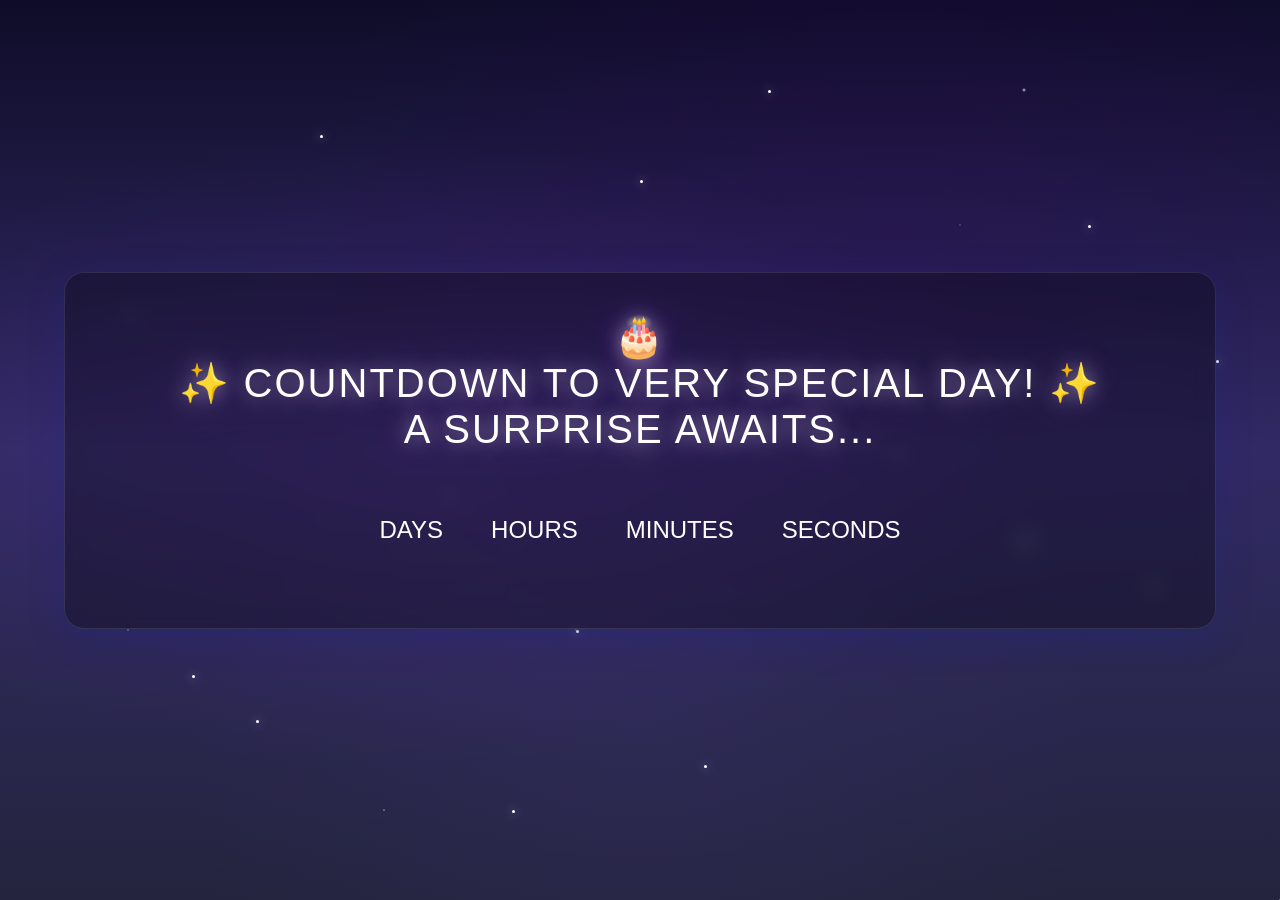
<file: index.html>
<!DOCTYPE html>
<html lang="en">
<head>
    <meta charset="UTF-8">
    <meta name="viewport" content="width=device-width, initial-scale=1.0">
    <meta name="title" content="Birthday Countdown">
    <meta http-equiv="Cache-Control" content="no-cache, no-store, must-revalidate">
    <meta http-equiv="Pragma" content="no-cache">
    <meta http-equiv="Expires" content="0">
    <title>Birthday Countdown</title>
    <link rel="stylesheet" href="count.css?v=2">
    <script src="https://code.jquery.com/jquery-3.7.1.min.js"
        integrity="sha256-/JqT3SQfawRcv/BIHPThkBvs0OEvtFFmqPF/lYI/Cxo=" crossorigin="anonymous"></script>
</head>
<body>
    <!-- Cosmic Background Elements -->
    <div class="nebula"></div>
    <div class="shooting-star"></div>
    <div class="shooting-star"></div>
    <div class="shooting-star"></div>
    <div class="twinkle">
        <span></span>
        <span></span>
        <span></span>
        <span></span>
        <span></span>
        <span></span>
        <span></span>
        <span></span>
        <span></span>
        <span></span>
        <span></span>
        <span></span>
        <span></span>
        <span></span>
        <span></span>
    </div>
    
    <!-- Main Content -->
    <div class="container">
        <h1 id="headline">🎂<br>✨ Countdown to very Special Day! ✨<br>A Surprise awaits...</h1>
        <div id="countdown">
            <ul>
                <li><span id="days"></span>days</li>
                <li><span id="hours"></span>Hours</li>
                <li><span id="minutes"></span>Minutes</li>
                <li><span id="seconds"></span>Seconds</li>
            </ul>
        </div>
        <div id="content" class="emoji">
            <span>🎉</span>
            <span>🎂</span>
            <span>🎈</span>
            <button id="reveal-btn" class="reveal-surprise-btn" onclick="window.location.href='birthday.html'">
                🎁 Reveal Surprise 🎁
            </button>
        </div>
    </div>

    <script>
        // Audio context activation for autoplay permissions
        let audioContextActivated = false;
        
        function activateAudioContext() {
            if (!audioContextActivated) {
                // Create a silent audio context to activate audio permissions
                const silentAudio = new Audio();
                silentAudio.src = '[data-uri]';
                silentAudio.play().catch(() => {});
                audioContextActivated = true;
                sessionStorage.setItem('audioActivated', 'true');
                console.log('Audio context activated');
            }
        }
        
        // Activate audio on any user interaction
        document.addEventListener('click', activateAudioContext, { once: true });
        document.addEventListener('touchstart', activateAudioContext, { once: true });
        document.addEventListener('keydown', activateAudioContext, { once: true });
        
        // Set session flag when index page loads
        sessionStorage.setItem('visitedIndex', 'true');
        sessionStorage.removeItem('visitedBirthday'); // Clear birthday flag for fresh start
        
        (function () {
            const second = 1000,
                minute = second * 60,
                hour = minute * 60,
                day = hour * 24;
            
            let today = new Date(),
                dd = String(today.getDate()).padStart(2, "0"),
                mm = String(today.getMonth() + 1).padStart(2, "0"),
                yyyy = today.getFullYear(),
                nextYear = yyyy + 1,
                //dayMonth = "07/03/",
                dayMonth = mm+"/"+dd+"/",
                birthday = dayMonth + yyyy;
            
            today = mm + "/" + dd + "/" + yyyy;
            birthday = today;
            if (today > birthday) {
                birthday = dayMonth + nextYear;
            }
            
            const countDown = new Date(birthday).getTime(),
                x = setInterval(function() {
                    const now = new Date().getTime(),
                        distance = countDown - now;
                    
                    document.getElementById("days").innerText = Math.floor(distance / (day));
                    document.getElementById("hours").innerText = Math.floor((distance % (day)) / (hour));
                    document.getElementById("minutes").innerText = Math.floor((distance % (hour)) / (minute));
                    document.getElementById("seconds").innerText = Math.floor((distance % (minute)) / second);
                    
                    // When countdown reaches zero
                    if (distance < 0) {
                        document.getElementById("headline").innerText = "🎉 It's Birthday Time! 🎉";
                        document.getElementById("countdown").style.display = "none";
                        document.getElementById("content").style.display = "block";
                        clearInterval(x);
                        
                        // Ensure audio is activated
                        activateAudioContext();
                        
                        // Don't auto-redirect anymore, let user click the button
                    }
                }, 1000);
        }());
    </script>
</body>
</html>
</file>
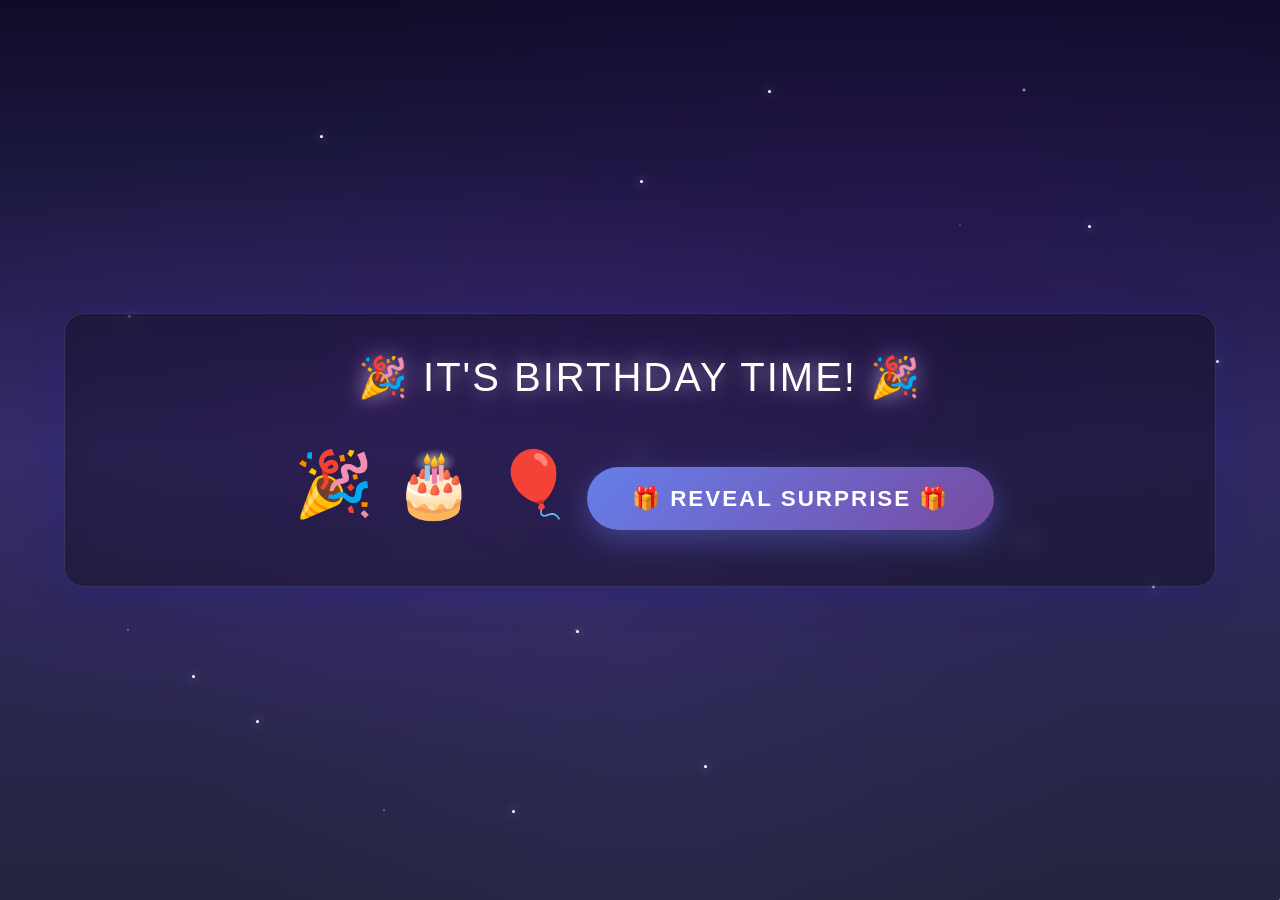
<file: birthday.html>
<!DOCTYPE html>
<html lang="en">

<head>
    <meta charset="UTF-8">
    <meta name="viewport" content="width=device-width, initial-scale=1.0">
    <meta name="title" content="Happy Birthday Haritha">
    <meta http-equiv="Cache-Control" content="no-cache, no-store, must-revalidate">
    <meta http-equiv="Pragma" content="no-cache">
    <meta http-equiv="Expires" content="0">
    <title>Happy Birthday Haritha</title>
    <link rel="stylesheet" href="style.css?v=2">
    <link rel="stylesheet" href="https://cdnjs.cloudflare.com/ajax/libs/font-awesome/6.5.1/css/all.min.css"
        integrity="sha512-DTOQO9RWCH3ppGqcWaEA1BIZOC6xxalwEsw9c2QQeAIftl+Vegovlnee1c9QX4TctnWMn13TZye+giMm8e2LwA=="
        crossorigin="anonymous" referrerpolicy="no-referrer" />
    <link
        href="https://fonts.googleapis.com/css2?family=Dancing+Script:wght@500;700&family=Poppins:wght@400;600&display=swap"
        rel="stylesheet">
    <script src="https://code.jquery.com/jquery-3.7.1.min.js"
        integrity="sha256-/JqT3SQfawRcv/BIHPThkBvs0OEvtFFmqPF/lYI/Cxo=" crossorigin="anonymous"></script>
</head>

<body>
    <!-- Background Music -->
    <audio id="birthday-music" autoplay loop style="display:none;">
        <source src="HB.mp3" type="audio/mpeg">
    </audio>
    
    <script>
        // Check if user came from index page
        if (!sessionStorage.getItem('visitedIndex')) {
            // Redirect to index if accessed directly
            window.location.href = 'index.html';
        } else {
            // Set flag that birthday page was visited
            sessionStorage.setItem('visitedBirthday', 'true');
        }
        
        // Force play the music
        window.addEventListener('load', function() {
            const music = document.getElementById('birthday-music');
            music.volume = 0.5; // Set volume to 50%
            
            // Check if audio was already activated on index page
            const audioWasActivated = sessionStorage.getItem('audioActivated') === 'true';
            
            if (audioWasActivated) {
                console.log('✅ Audio was pre-activated on index page');
            }
            
            // Try to play immediately
            setTimeout(function() {
                const playPromise = music.play();
                
                if (playPromise !== undefined) {
                    playPromise.then(function() {
                        console.log('✅ Music started playing automatically!');
                    }).catch(function(error) {
                        console.log('⚠️ Autoplay blocked. Trying muted workaround...');
                        
                        // Workaround: Start muted, then unmute
                        music.muted = true;
                        music.play().then(function() {
                            setTimeout(function() {
                                music.muted = false;
                                console.log('✅ Music playing (unmuted after workaround)');
                            }, 200);
                        }).catch(function(err) {
                            console.log('❌ Still blocked. Will play on user interaction.');
                            // Play on any user interaction
                            const playOnInteraction = function() {
                                music.muted = false;
                                music.play();
                                console.log('✅ Music started on user interaction');
                            };
                            
                            document.addEventListener('click', playOnInteraction, { once: true });
                            document.addEventListener('touchstart', playOnInteraction, { once: true });
                            document.addEventListener('keydown', playOnInteraction, { once: true });
                        });
                    });
                }
            }, 200); // Delay to ensure everything is loaded
        });
    </script>
    
    <div id="wrapper">
        <div class="flag__birthday">
            <img src="./images/1.png" alt="" width="350" class="flag__left">
            <img src="./images/1.png" alt="" width="350" class="flag__right">
        </div>
        <div class="content">
            <div class="left">
                <div class="title">
                    <h1 class="happy">
                        <span style="--t: 4s;">H</span>
                        <span style="--t: 4.2s;">a</span>
                        <span style="--t: 4.4s;">p</span>
                        <span style="--t: 4.6s;">p</span>
                        <span style="--t: 4.8s;">y</span>
                    </h1>
                    <h1 class="birthday">
                        <span style="--t: 5s;">B</span>
                        <span style="--t: 5.2s;">i</span>
                        <span style="--t: 5.4s;">r</span>
                        <span style="--t: 5.6s;">t</span>
                        <span style="--t: 5.8s;">h</span>
                        <span style="--t: 6s;">d</span>
                        <span style="--t: 6.2s;">a</span>
                        <span style="--t: 6.4s;">y</span>
                    </h1>
                    <div class="hat">
                        <img src="./images/hat.png" alt="" width="130">
                    </div>
                </div>
                <div class="date__of__birth">
                    <span></span>
                </div>
                <div class="btn">
                    <button id="btn__letter" onclick="window.location.href='letter.html'">
                        <div class="mail">
                            Click Here Haritha
                            <i class="fa-regular fa-envelope"></i>
                        </div>
                    </button>

                </div>
            </div>
            <div class="right">
                <div class="box__account">
                    <div class="image">
                        <img src="./images/named.png" alt="">
                    </div>
                    <div class="name">
                        <i class="fa-solid fa-heart"></i>
                        <span>Dear Hari 💕</span>
                        <i class="fa-solid fa-heart"></i>
                    </div>
                    <div class="balloon_one">
                        <img width="100px" src="./images/balloon1.png" alt="">
                    </div>
                    <div class="balloon_two">
                        <img width="100px" src="./images/balloon2.png" alt="">
                    </div>
                </div>
                <div class="cricle">
                    <div class="text__cricle">
                        <span style="--i: 1;">h</span>
                        <span style="--i: 2;">a</span>
                        <span style="--i: 3;">p</span>
                        <span style="--i: 4;">p</span>
                        <span style="--i: 5;">y</span>
                        <span style="--i: 6;">-</span>
                        <span style="--i: 7;">b</span>
                        <span style="--i: 8;">i</span>
                        <span style="--i: 9;">r</span>
                        <span style="--i: 10;">t</span>
                        <span style="--i: 11;">h</span>
                        <span style="--i: 12;">d</span>
                        <span style="--i: 13;">a</span>
                        <span style="--i: 14;">y</span>
                        <span style="--i: 15;">-</span>
                    </div>
                    <i class="fa-solid fa-heart"></i>
                </div>
            </div>
        </div>
        <div class="decorate_star star1" style="--t: 15s;"></div>
        <div class="decorate_star star2" style="--t: 15.2s;"></div>
        <div class="decorate_star star3" style="--t: 15.4s;"></div>
        <div class="decorate_star star4" style="--t: 15.6s;"></div>
        <div class="decorate_star star5" style="--t: 15.8s;"></div>
        <div class="decorate_flower--one" style="--t: 15s;">
            <img width="20" src="./images/decorate_flower.png" alt="">
        </div>
        <div class="decorate_flower--two" style="--t: 15.3s;">
            <img width="20" src="./images/decorate_flower.png" alt="">
        </div>
        <div class="decorate_flower--three" style="--t: 15.6s;">
            <img width="20" src="./images/decorate_flower.png" alt="">
        </div>
        <div class="decorate_bottom">
            <img src="./images/decorate.png" alt="" width="100">
        </div>
        <div class="smiley__icon">
            <img src="./images/smiley_icon.png" alt="" width="100">
        </div>
    </div>

</body>
<script>
    let datetxt = "2 July";
    let charArrDate = datetxt.split('');
    let currentIndex = 0;
    let date__of__birth = document.querySelector(".date__of__birth span");
    
    setTimeout(function () {
        timeDatetxt = setInterval(function () {
            if (currentIndex < charArrDate.length) {
                date__of__birth.textContent += charArrDate[currentIndex];
                currentIndex++;
            }
            else {
                let i = document.createElement("i");
                i.className = "fa-solid fa-star"
                document.querySelector(".date__of__birth").prepend(i)
                document.querySelector(".date__of__birth").appendChild(i.cloneNode(true))
                clearInterval(timeDatetxt)
            }
        }, 100)
    }, 12000)
</script>

</html>
</file>
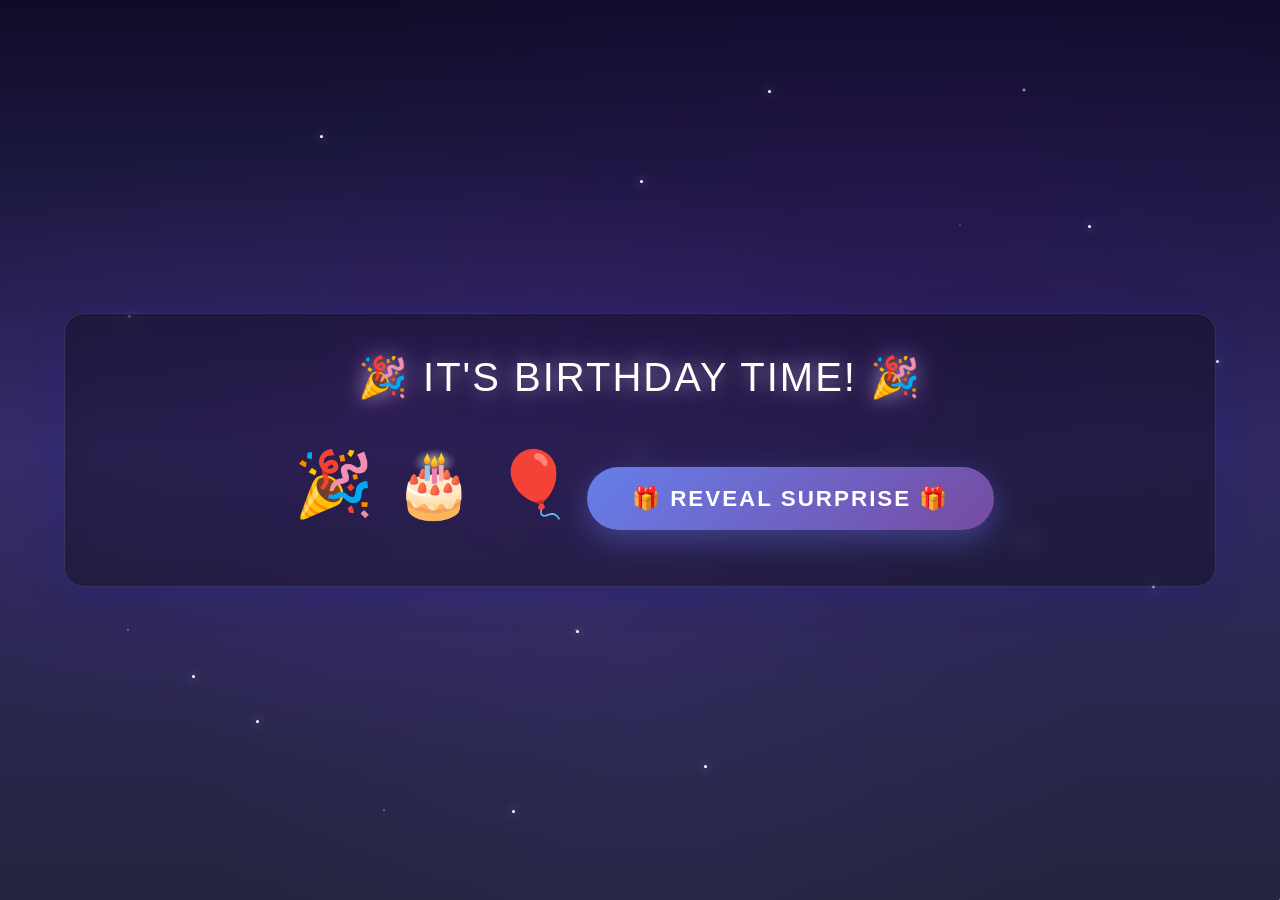
<file: letter.html>
<!DOCTYPE html>
<html lang="en">
<head>
    <meta charset="UTF-8">
    <meta name="viewport" content="width=device-width, initial-scale=1.0">
    <meta http-equiv="Cache-Control" content="no-cache, no-store, must-revalidate">
    <meta http-equiv="Pragma" content="no-cache">
    <meta http-equiv="Expires" content="0">
    <title>Love Letter</title>
    <link rel="preconnect" href="https://fonts.googleapis.com">
    <link rel="preconnect" href="https://fonts.gstatic.com" crossorigin>
    <link href="https://fonts.googleapis.com/css2?family=Noto+Sans+Telugu:wght@400;700&family=Poppins:wght@400;600&display=swap" rel="stylesheet">
    <link rel="stylesheet" href="love.css?v=2">
</head>
<body>

    <script>
        // Check if user came from birthday page
        if (!sessionStorage.getItem('visitedBirthday')) {
            // Redirect to index if accessed directly
            window.location.href = 'index.html';
        }
    </script>
    <div class="letter-image">
        <div class="animated-mail">
            <div class="back-fold"></div>
            <div class="letter">
                <div class="letter-border"></div>
                <div class="letter-title"></div>
                <div class="letter-context"></div>
                <div class="letter-stamp">
                    <div class="letter-stamp-inner"></div>
                </div>
            </div>
            <div class="top-fold"></div>
            <div class="body"></div>
            <div class="left-fold"></div>
        </div>
        <div class="shadow"></div>
    </div>

    <!-- Overlay for the Love Letter -->
    <div id="love-message-overlay">
        <!-- Background Music -->
        <audio id="bg-music" src="18pages.mp3" preload="auto" loop></audio>
        
        <div class="love-message-content">
            <div class="spiral-binding">
                <div class="spiral-ring"></div>
                <div class="spiral-ring"></div>
                <div class="spiral-ring"></div>
                <div class="spiral-ring"></div>
                <div class="spiral-ring"></div>
                <div class="spiral-ring"></div>
                <div class="spiral-ring"></div>
                <div class="spiral-ring"></div>
            </div>
            <div class="letter-content">
                <h1 id="typewriter-h1" data-text="Hello Bujjamma🌟​"></h1>
                
                <p id="typewriter-p2" data-text="This is my first time writing🫣, im not sure how to start or where to start 🤔​..... Lets start from the begining....
Nijam cheppali ante...
ninnu modhati sari chusinappudu ....
em Special ga anipinchaledhu...
Kani... enduko teliyadu...
ninnu malli malli chudali anipinchindhi...
Nuvvu simple ga 'chepandi' annapudu kuda,
naku adhi chinna matter kaadhu...
aa roju motham gurthosthindhi..
Nuvvu chinna chinna vishayalu share chesinappudu,
nenu vinadam lo busy ayipoya...
endhuko... nee voice kuda calm ga anipinchindhi...
Nenu love lo padtha ani anukoledhu...
but I fell for your smile... your cuteness... for you...
okka maatalo cheppaali antae...
ఈ 3 నెలల్లో, నీతో మాట్లాడినా ప్రతీ రోజూ... ప్రతి నిమిషం... ప్రతీ క్షణం ... నీ మీద ప్రేమ పెరుగుతూనే ఉంది🫶​. ప్రతి రోజు మనం మాట్లాడుకున్నప్పుడు, నీ ఆలోచనలు, నువ్వు చూపిన ప్రేమ, నాకు ఎంతో నచ్చాయి ☺️.
Last ga...
Future లో నీకు ఎంత సంపాదించి పెడతానో చెప్పలేను గానీ నిన్ను సంతోషపెట్టడానికి ప్రతీ రోజూ, ప్రతి నిమిషం, ప్రతీ క్షణం ప్రయత్నిస్తూనే ఉంటాను.
"></p>
                <h3 id="typewriter-h3" data-text="I ❤️ You Forever ra! ✨"></h3>
                <div class="signature" id="typewriter-signature" data-text="ఇట్లు, 
                నీ Fiance 🫂​">❤️</div>
            </div>
        </div>
        <!-- Floating Hearts -->
        <div class="heart heart1"></div>
        <div class="heart heart2"></div>
        <div class="heart heart3"></div>
        <div class="heart heart4"></div>
        <div class="heart heart5"></div>
        <div class="heart heart6"></div>
        <div class="heart heart7"></div>
        <div class="heart heart8"></div>
    </div>

    <script src="love.js"></script>
</body>
</html>
    </html>
</file>
<file: count.css>
/* general styling */ 
:root { 
    --smaller: .75; 
} 

* { 
    box-sizing: border-box; 
    margin: 0; 
    padding: 0; 
} 

html, body { 
    height: 100%; 
    margin: 0;
    width: 100%;
} 

body { 
    align-items: center;
    justify-content: center;
    background: linear-gradient(to bottom, #0f0c29, #302b63, #24243e);
    display: flex; 
    font-family: -apple-system, BlinkMacSystemFont, "Segoe UI", Roboto, Oxygen-Sans, Ubuntu, Cantarell, "Helvetica Neue", sans-serif;
    position: relative;
    overflow: hidden;
    min-height: 100vh;
}

/* Cosmic Background Animation - More Stars */
body::before {
    content: '';
    position: absolute;
    top: 0;
    left: 0;
    width: 100%;
    height: 100%;
    background: 
        radial-gradient(2px 2px at 20% 30%, white, transparent),
        radial-gradient(2px 2px at 60% 70%, white, transparent),
        radial-gradient(1px 1px at 50% 50%, white, transparent),
        radial-gradient(1px 1px at 80% 10%, white, transparent),
        radial-gradient(2px 2px at 90% 60%, white, transparent),
        radial-gradient(1px 1px at 33% 80%, white, transparent),
        radial-gradient(2px 2px at 15% 90%, white, transparent),
        radial-gradient(1px 1px at 45% 20%, white, transparent),
        radial-gradient(2px 2px at 75% 45%, white, transparent),
        radial-gradient(1px 1px at 10% 60%, white, transparent),
        radial-gradient(1px 1px at 95% 25%, white, transparent),
        radial-gradient(2px 2px at 25% 95%, white, transparent),
        radial-gradient(1px 1px at 65% 15%, white, transparent),
        radial-gradient(1px 1px at 35% 65%, white, transparent),
        radial-gradient(2px 2px at 85% 85%, white, transparent),
        radial-gradient(1px 1px at 5% 35%, white, transparent),
        radial-gradient(1px 1px at 55% 85%, white, transparent),
        radial-gradient(2px 2px at 40% 5%, white, transparent),
        radial-gradient(1px 1px at 70% 55%, white, transparent),
        radial-gradient(1px 1px at 15% 45%, white, transparent);
    background-size: 200% 200%;
    animation: stars 60s linear infinite;
    opacity: 0.9;
    z-index: 1;
}

/* Additional star layers for depth - More Stars */
body::after {
    content: '';
    position: absolute;
    top: 0;
    left: 0;
    width: 100%;
    height: 100%;
    background: 
        radial-gradient(1px 1px at 10% 20%, rgba(255, 255, 255, 0.8), transparent),
        radial-gradient(1px 1px at 40% 40%, rgba(255, 255, 255, 0.6), transparent),
        radial-gradient(2px 2px at 70% 15%, rgba(255, 255, 255, 0.7), transparent),
        radial-gradient(1px 1px at 85% 85%, rgba(255, 255, 255, 0.5), transparent),
        radial-gradient(1px 1px at 25% 60%, rgba(255, 255, 255, 0.9), transparent),
        radial-gradient(2px 2px at 55% 90%, rgba(255, 255, 255, 0.6), transparent),
        radial-gradient(1px 1px at 30% 10%, rgba(255, 255, 255, 0.7), transparent),
        radial-gradient(1px 1px at 65% 35%, rgba(255, 255, 255, 0.8), transparent),
        radial-gradient(2px 2px at 12% 75%, rgba(255, 255, 255, 0.6), transparent),
        radial-gradient(1px 1px at 88% 50%, rgba(255, 255, 255, 0.7), transparent),
        radial-gradient(1px 1px at 48% 25%, rgba(255, 255, 255, 0.5), transparent),
        radial-gradient(2px 2px at 78% 78%, rgba(255, 255, 255, 0.8), transparent),
        radial-gradient(1px 1px at 22% 88%, rgba(255, 255, 255, 0.6), transparent),
        radial-gradient(1px 1px at 92% 12%, rgba(255, 255, 255, 0.7), transparent),
        radial-gradient(2px 2px at 38% 52%, rgba(255, 255, 255, 0.5), transparent),
        radial-gradient(1px 1px at 58% 68%, rgba(255, 255, 255, 0.8), transparent),
        radial-gradient(1px 1px at 8% 42%, rgba(255, 255, 255, 0.6), transparent),
        radial-gradient(2px 2px at 72% 8%, rgba(255, 255, 255, 0.7), transparent),
        radial-gradient(1px 1px at 42% 92%, rgba(255, 255, 255, 0.5), transparent),
        radial-gradient(1px 1px at 18% 28%, rgba(255, 255, 255, 0.9), transparent);
    background-size: 250% 250%;
    animation: stars 80s linear infinite reverse;
    opacity: 0.7;
    z-index: 1;
}

@keyframes stars {
    0% {
        background-position: 0% 0%;
    }
    100% {
        background-position: 100% 100%;
    }
}

/* Shooting stars */
.shooting-star {
    position: absolute;
    width: 2px;
    height: 2px;
    background: white;
    border-radius: 50%;
    box-shadow: 0 0 10px 2px rgba(255, 255, 255, 0.8);
    animation: shoot 3s linear infinite;
    z-index: 2;
}

.shooting-star:nth-child(1) {
    top: 20%;
    left: 10%;
    animation-delay: 0s;
}

.shooting-star:nth-child(2) {
    top: 60%;
    left: 80%;
    animation-delay: 2s;
}

.shooting-star:nth-child(3) {
    top: 40%;
    left: 50%;
    animation-delay: 4s;
}

@keyframes shoot {
    0% {
        transform: translateX(0) translateY(0);
        opacity: 1;
    }
    70% {
        opacity: 1;
    }
    100% {
        transform: translateX(300px) translateY(300px);
        opacity: 0;
    }
}

/* Nebula effect */
.nebula {
    position: absolute;
    width: 100%;
    height: 100%;
    background: 
        radial-gradient(ellipse at 30% 50%, rgba(138, 43, 226, 0.15), transparent 50%),
        radial-gradient(ellipse at 70% 30%, rgba(75, 0, 130, 0.15), transparent 50%),
        radial-gradient(ellipse at 50% 80%, rgba(72, 61, 139, 0.15), transparent 50%);
    z-index: 1;
    animation: nebula-float 20s ease-in-out infinite;
}

@keyframes nebula-float {
    0%, 100% {
        transform: scale(1) rotate(0deg);
        opacity: 0.3;
    }
    50% {
        transform: scale(1.1) rotate(5deg);
        opacity: 0.5;
    }
}

/* Twinkling stars effect */
.twinkle {
    position: absolute;
    width: 100%;
    height: 100%;
    z-index: 2;
}

.twinkle span {
    position: absolute;
    width: 3px;
    height: 3px;
    background: white;
    border-radius: 50%;
    box-shadow: 0 0 10px rgba(255, 255, 255, 0.8);
    animation: twinkle 3s infinite;
}

.twinkle span:nth-child(1) { top: 15%; left: 25%; animation-delay: 0s; }
.twinkle span:nth-child(2) { top: 45%; left: 75%; animation-delay: 0.5s; }
.twinkle span:nth-child(3) { top: 75%; left: 15%; animation-delay: 1s; }
.twinkle span:nth-child(4) { top: 25%; left: 85%; animation-delay: 1.5s; }
.twinkle span:nth-child(5) { top: 85%; left: 55%; animation-delay: 2s; }
.twinkle span:nth-child(6) { top: 55%; left: 35%; animation-delay: 2.5s; }
.twinkle span:nth-child(7) { top: 10%; left: 60%; animation-delay: 0.3s; }
.twinkle span:nth-child(8) { top: 65%; left: 90%; animation-delay: 1.2s; }
.twinkle span:nth-child(9) { top: 35%; left: 10%; animation-delay: 1.8s; }
.twinkle span:nth-child(10) { top: 90%; left: 40%; animation-delay: 0.8s; }
.twinkle span:nth-child(11) { top: 20%; left: 50%; animation-delay: 2.2s; }
.twinkle span:nth-child(12) { top: 50%; left: 70%; animation-delay: 1.5s; }
.twinkle span:nth-child(13) { top: 80%; left: 20%; animation-delay: 0.6s; }
.twinkle span:nth-child(14) { top: 40%; left: 95%; animation-delay: 2.8s; }
.twinkle span:nth-child(15) { top: 70%; left: 45%; animation-delay: 1.1s; }

@keyframes twinkle {
    0%, 100% {
        opacity: 0.3;
        transform: scale(1);
    }
    50% {
        opacity: 1;
        transform: scale(1.5);
    }
}

.container { 
    color: #fff;
    margin: 0 auto; 
    text-align: center;
    position: relative;
    z-index: 10;
    background: rgba(0, 0, 0, 0.3);
    padding: 40px;
    border-radius: 20px;
    backdrop-filter: blur(10px);
    border: 1px solid rgba(255, 255, 255, 0.1);
    box-shadow: 0 8px 32px 0 rgba(31, 38, 135, 0.37);
    max-width: 90%;
    width: 100%;
    display: flex;
    flex-direction: column;
    align-items: center;
    justify-content: center;
} 

h1 { 
    font-weight: normal; 
    letter-spacing: .125rem; 
    text-transform: uppercase;
    text-shadow: 0 0 20px rgba(255, 255, 255, 0.5),
                 0 0 40px rgba(138, 43, 226, 0.4);
    font-size: 2.5rem;
    margin-bottom: 20px;
    text-align: center;
    width: 100%;
} 

#countdown {
    width: 100%;
    display: flex;
    justify-content: center;
    align-items: center;
}

#countdown ul {
    padding: 0;
    margin: 20px 0;
    display: flex;
    justify-content: center;
    align-items: center;
    flex-wrap: wrap;
    list-style: none;
}

li { 
    display: inline-block; 
    font-size: 1.5em; 
    list-style-type: none; 
    padding: 1em; 
    text-transform: uppercase;
    text-align: center;
} 

li span { 
    display: block; 
    font-size: 4.5rem;
    text-shadow: 0 0 20px rgba(255, 255, 255, 0.8),
                 0 0 40px rgba(138, 43, 226, 0.6);
    font-weight: bold;
    background: linear-gradient(45deg, #fff, #a78bfa, #fff);
    -webkit-background-clip: text;
    -webkit-text-fill-color: transparent;
    background-clip: text;
    text-align: center;
} 

.emoji { 
    display: none; 
    padding: 1rem;
    text-align: center;
    width: 100%;
    justify-content: center;
} 

.emoji span { 
    font-size: 4rem; 
    padding: 0 .5rem;
    animation: float 3s ease-in-out infinite;
    display: inline-block;
} 

@keyframes float {
    0%, 100% {
        transform: translateY(0px);
    }
    50% {
        transform: translateY(-20px);
    }
}

@media all and (max-width: 768px) { 
    body {
        padding: 10px;
    }

    h1 { 
        font-size: calc(1.5rem * var(--smaller)); 
    } 
    
    li { 
        font-size: calc(1.125rem * var(--smaller));
        padding: 0.5em;
    } 
    
    li span { 
        font-size: calc(3.375rem * var(--smaller)); 
    }
    
    .container {
        padding: 20px;
        margin: 10px;
        max-width: 95%;
    }

    #countdown ul {
        flex-wrap: wrap;
        gap: 10px;
    }
}

@media all and (max-width: 480px) {
    h1 {
        font-size: 1.2rem;
        letter-spacing: 0.05rem;
    }

    li {
        font-size: 0.9rem;
        padding: 0.3em;
    }

    li span {
        font-size: 2.5rem;
    }

    .container {
        padding: 15px;
    }

    .emoji span {
        font-size: 3rem;
        padding: 0 0.3rem;
    }
}

/* Reveal Surprise Button */
.reveal-surprise-btn {
    margin-top: 30px;
    padding: 18px 45px;
    font-size: 1.4em;
    font-weight: bold;
    color: white;
    background: linear-gradient(135deg, #667eea 0%, #764ba2 100%);
    border: none;
    border-radius: 50px;
    cursor: pointer;
    box-shadow: 0 10px 30px rgba(102, 126, 234, 0.4);
    transition: all 0.3s ease;
    animation: pulse-glow 2s ease-in-out infinite;
    font-family: 'Poppins', sans-serif;
    text-transform: uppercase;
    letter-spacing: 2px;
}

.reveal-surprise-btn:hover {
    transform: translateY(-5px) scale(1.05);
    box-shadow: 0 15px 40px rgba(102, 126, 234, 0.6);
    background: linear-gradient(135deg, #764ba2 0%, #667eea 100%);
}

.reveal-surprise-btn:active {
    transform: translateY(-2px) scale(1.02);
}

@keyframes pulse-glow {
    0%, 100% {
        box-shadow: 0 10px 30px rgba(102, 126, 234, 0.4);
    }
    50% {
        box-shadow: 0 10px 50px rgba(102, 126, 234, 0.8), 0 0 30px rgba(118, 75, 162, 0.6);
    }
}
</file>
<file: style.css>
@import url('https://fonts.googleapis.com/css2?family=Coiny&family=Titan+One&display=swap');
@import url('https://fonts.googleapis.com/css2?family=Nerko+One&family=Sriracha&display=swap');
@import url('https://fonts.googleapis.com/css2?family=Dancing+Script:wght@700&display=swap');
*{
    padding: 0;
    margin: 0;
    box-sizing: border-box;
}
:root{
    --color-pink: #feecea;
    --color-white: #fff;
    --color-black: #333;
    --color-text-pink: #FF7882;
    --color-heart: #FF7882;
    --color-bg-letter: #fff8e4;
    --color-border: #DACCBF;
}
html{
    height: 100%;
}
body {
    position: relative;
    font-size: 16px;
    margin: 0;
    padding: 0;
    height: 100%;
    background-image:linear-gradient(var(--color-pink), var(--color-pink));
}
#wrapper{
    position: relative;
    background-color: transparent;
    background-image: linear-gradient(0deg, transparent 24%, rgba(255, 255, 255, 1) 25%, rgba(255, 255, 255, 1) 26%, transparent 27%, transparent 74%, rgba(255, 255, 255, 1) 75%, rgba(255, 255, 255, 1) 76%, transparent 77%, transparent), linear-gradient(90deg, transparent 24%, rgba(255, 255, 255, 1) 25%, rgba(255, 255, 255,1) 26%, transparent 27%, transparent 74%, rgba(255, 255, 255, 1) 75%, rgba(255, 255, 255, 1) 76%, transparent 77%, transparent);
    height:100%;
    background-size:80px 80px;
    overflow: hidden;
    z-index: 1;
}
.flag__birthday{
    display: flex;
    justify-content: space-between;
    transform: translateY(-200px);
    animation: translateYFlag 1.5s 2s forwards;
}
@keyframes translateYFlag{
    to{
        transform: translateY(-10px);
    }
}
.flag__birthday .flag__left{
    transform: rotate(-10deg) translate(-20px,30px);
}
.flag__birthday .flag__right{
    transform: rotate(10deg) translate(20px,30px) scaleX(-1);
}
.content{
    width: 100%;
    position: relative;
    display: flex;
    padding-top: 3rem;
}
.content .left, .content .right{
    position: relative;
    display: flex;
    flex-direction: column;
    justify-content: center;
    align-items: center;
}
.content .left{
    width: 40%;
}
.content .right{
    width: 60%;
}
.left .btn{
    transform: scale(0);
    animation: scaleCricle 2s 14s forwards ease-in-out;
}
#btn__letter{
    position: relative;
    margin-top: 30px;
    background-color: var(--color-text-pink);
    outline: none;
    padding: 5px 15px;
    font-size: 1rem;
    border-radius: 50px;
    border: 3px solid var(--color-black);
    font-family: "Sriracha", cursive;
    display: flex;
    align-items: center;
    justify-content: center;
    cursor: pointer;
    z-index: 2;
    transform: scale(1);
    transition: all .5s ease-in-out;
}
#btn__letter:active{
    transform: scale(0.7);
}
#btn__letter i{
    margin-left: 5px;
}
#btn__letter:hover{
    border-color: var(--color-heart);
    background-color: var(--color-heart);
    color: #fff;
    box-shadow: rgba(0, 0, 0, 0.24) 0px 3px 8px;
}

#btn__letter:hover i{
    animation: rotateHeart 1s infinite linear;
}
@keyframes rotateHeart{
    0%,50%, 100%{
        transform: rotate(0deg);
    }
    25%{
        transform: rotate(12deg);
    }
    75%{
        transform: rotate(-12deg);
    }
}
.title{
    position: relative;
    width: 100%;
    display: flex;
    justify-content: center;
    font-family: "Titan One", sans-serif;
    font-size: 3rem;
    flex-direction: column;
    perspective: 1000px;
}
.title .happy, .title .birthday{
    position: relative;
    text-shadow: 4px 4px var(--color-black), 
                -4px 4px var(--color-black), 
                4px -4px var(--color-black), 
                -4px -4px var(--color-black), 
                4px 8px 0 var(--color-black);
    font-weight: bold;
    display: flex;
    justify-content: center;
}
.title .happy{
    color: var(--color-white);
}
.title .happy span, .title .birthday span{
    transform: translateY(50px);
    opacity: 0;
    visibility: hidden;
    animation: txtTranslateY .5s var(--t) forwards;
}
@keyframes txtTranslateY{
    100%{
        transform: translateY(0);
        opacity: 1;
        visibility: visible;
    }
}
.title .birthday{
    color: var(--color-text-pink);
}

.title .hat{
    position: absolute;
    right: 45px;
    top: -350px;
    transform: rotate(-40deg);
    z-index: -1;
    animation: topHat 4s 7s forwards ease;
}
@keyframes topHat{
    20%, 30%{
        top: -30px;
        transform-origin: left;
        transform: rotate(-40deg);
    }
    35%, 100%{
        top: -30px;
        transform: rotate(0deg);
    }
}
.date__of__birth, .name{
    display: flex;
    justify-content:space-around;
    align-items: center;
    background-color: var(--color-text-pink);
    border-radius: 50px;
    margin-top: 20px;
    font-family: "Sriracha", cursive;
    
}
.date__of__birth{
    border: 3px solid var(--color-black);
    position: relative;
    transform: translateY(-100px);
    z-index: -1;
    opacity: 0;
    visibility: hidden;
    width: 0px;
    animation: dateOfBirth 5s 9s forwards;
}
@keyframes dateOfBirth{
    20%,40%{
        width: 0px;
        height: 0;
        transform: translateY(0px);
        opacity: 1;
        visibility: visible;
    }
    45%{
        transform: translateY(0px);
        opacity: 1;
        visibility: visible;
        width: 300px;
        height: 0px;
    }
    50%,100%{
        transform: translateY(0px);
        opacity: 1;
        visibility: visible;
        width: 300px;
        height: 50px;
    }
}
.name{
    position: absolute;
    padding: 0px 20px;
    bottom: -20px;
    border: 3px solid var(--color-black);
    font-family: 'Dancing Script', cursive;
    clip-path: inset(0 100% 0 0);
    animation: linearReveal 1.5s 7s forwards ease-in-out;
}
@keyframes linearReveal{
    0%{
        clip-path: inset(0 100% 0 0);
    }
    100%{
        clip-path: inset(0 0% 0 0);
    }
}
.date__of__birth span, .name span{
    font-weight: bold;
    margin: 0px 35px;
}
.date__of__birth span{
    font-size: 1.2rem;
}
.name span{
    font-size: 1.7rem;
}
.right .box__account{
    position: relative;
}
.content .right .image{
    position: relative;
    width: 400px;
    height: 400px;
    border-radius: 50%;
    overflow: hidden;
    display: flex;
    align-items: center;
    border: 6px solid var(--color-black);
    clip-path: circle(0% at 50% 50%);
    animation: circularReveal 2s 7s forwards ease-out;
}
@keyframes circularReveal{
    0%{
        clip-path: circle(0% at 50% 50%);
    }
    100%{
        clip-path: circle(50% at 50% 50%);
    }
}
.content .right .image img{
    width: 100%;
    object-fit: cover;

}
.cricle{
    position: absolute;
    top: 20px;
    right: 50px;
    display: flex;
    justify-content: center;
    align-items: center;
    transform: scale(0);
    animation: scaleCricle 3s 13s forwards ease-in-out;
}
@keyframes scaleCricle {
    0%{
        transform: scale(0);
    }
    10%{
        transform: scale(1.3);
    }
    20%{
        transform: scale(0.7);
    }
    30%,100%{
        transform: scale(1);
    }

}
.text__cricle{
    width: 100px;
    height: 100px;
    background-color: var(--color-text-pink);
    border-radius: 50%;
    border: 5px solid var(--color-black);
    display: flex;
    justify-content: center;
    align-items: center;
    animation: rotateCricle 5s linear infinite;
}
@keyframes rotateCricle{
    to{
        transform: rotate(360deg);
    }
}
.text__cricle span{
    top: 0%;
    left: 50%;
    position: absolute;
    color: var(--color-black);
    transform: rotate(calc(var(--i) * 24deg));
    transform-origin: 0 45px;
    font-family: "Sriracha", cursive;
    text-transform: uppercase;
    font-size: 0.7rem;
}
.fa-heart{
    filter: drop-shadow(0 0 3px var(--color-heart));
    animation: scaleHeart 1s infinite linear;
}
.cricle .fa-heart{
    position: absolute;
    transform: scale(0.85);
}
@keyframes scaleHeart{
    50%{
        transform: scale(1.2);
    }
}
.right .balloon_one{
    position: absolute;
    top: -70px;
    left: -70px;
    opacity: 0;
    animation: floatUp 2s 10.5s forwards ease-out, balloon1 2s 12.5s infinite linear;
}
@keyframes floatUp{
    0%{
        opacity: 0;
        transform: translateY(500px);
    }
    50%{
        opacity: 1;
    }
    100%{
        opacity: 1;
        transform: translateY(0px);
    }
}
@keyframes balloon1{
    0%, 50%,100%{
        transform-origin: bottom right;
        transform: rotate(0deg);
    }
    25%{
        transform-origin: bottom right;
        transform: rotate(3deg);
    }
    75%{
        transform-origin: bottom right;
        transform: rotate(-3deg);
    }
}
.right .balloon_two{
    position: absolute;
    top: 170px;
    right: -65px;
    z-index: -1;
    opacity: 0;
    animation: floatUp2 2s 11s forwards ease-out, balloon2 2s 13s infinite linear;
}
@keyframes floatUp2{
    0%{
        opacity: 0;
        transform: translateY(500px) rotate(10deg);
    }
    50%{
        opacity: 1;
    }
    100%{
        opacity: 1;
        transform: translateY(0px) rotate(10deg);
    }
}
@keyframes balloon2 {
    0%,50%,100%{
        transform-origin: bottom left;
        transform: rotate(10deg);
    }
    25%{
        transform-origin: bottom left;
        transform: rotate(7deg);
    }
    75%{
        transform-origin: bottom left;
        transform: rotate(13deg);
    }
}

.decorate_star{
    position: absolute;
    transform: scale(0);
    background-color: var(--color-black);
    clip-path: polygon(0 50%, 35% 35%, 50% 0, 65% 35%, 100% 50%, 65% 65%, 50% 100%, 35% 65%);
    animation: scaleCricle 3s var(--t) forwards, 
            scaleStar 2s 14s infinite ease-in-out;
}
.decorate_star.star1{
    width: 20px;
    height: 20px;
    top: 75px;
    left: 300px;
}
.decorate_star.star2{
    width: 15px;
    height: 20px;
    top: 35px;
    right: 360px;
}
.decorate_star.star3{
    width: 14px;
    height: 14px;
    top: 290px;
    left: 630px;
}
.decorate_star.star4{
    width: 18px;
    height: 18px;
    bottom: 60px;
    left: 35px;
}
.decorate_star.star5{
    width: 16px;
    height: 18px;
    bottom: 140px;
    left: 500px;
}
@keyframes scaleStar {
    25%{
        transform: scale(0.8);
    }
    50%{
        transform: scale(1.1);
    }
}
.decorate_bottom{
    position: absolute;
    right: 0;
    bottom: -10px;
}
.decorate_flower--one{
    position: absolute;
    top: 250px;
    left: 50px;
    transform: scale(0);
    animation: scaleCricle 3s var(--t) forwards ease-in-out;
}
.decorate_flower--two{
    position: absolute;
    top: 225px;
    left: 540px;
    transform: scale(0);
    animation: scaleCricle 3s var(--t) forwards ease-in-out;
}
.decorate_flower--three{
    position: absolute;
    top: 150px;
    right: 235px;
    transform: scale(0);
    animation: scaleCricle 3s var(--t) forwards ease-in-out;
}
.smiley__icon{
    position: absolute;
    bottom: 180px;
    left: 600px;
    transform: scale(0);
    animation: scaleCricle 3s 13s forwards ease-in-out;
}


.box__letter{
    position: fixed;
    top: 0;
    left: 0;
    background-color: rgba(0,0,0,.5);
    width: 100%;
    height: 100%;
    z-index: 10;
    display: none;
}
.box__letter .letter__border{
    position: absolute;
    width: 55vw;
    height: 450px;
    background-color: var(--color-white);
    border-radius: 27px;
    padding: 17px;
    box-shadow: rgba(0, 0, 0, 0.24) 0px 3px 8px;
    top: 50%;
    left: 50%;
    transform: translate(-50%,-50%);
    display: none;
}
.letter__border .close{
    position: absolute;
    right: -10px;
    top: -10px;
    width: 30px;
    height: 30px;
    background-color: var(--color-white);
    border-radius: 50%;
    display: flex;
    justify-content: center;
    align-items: center;
    box-shadow: rgba(99, 99, 99, 0.2) 0px 2px 8px 0px;
    cursor: pointer;
}
.letter__border .letter{
    width: 100%;
    height: 100%;
    background-color: var(--color-bg-letter);
    border-radius: 10px;
    padding-top: 15px;
}
.letter__border .letter .title__letter{
    text-align: center;
    font-family: 'Dancing Script', cursive;
    font-weight: bold;
    font-size: 2.4rem;
}
.title__letter .fa-solid{
    margin-left: 5px;
    font-size: 1.3rem;
}
.letter__border .letter .content__letter{
    position: relative;
    width: 100%;
    height: 100%;
    display: flex;
    padding-top: 1.5rem;
    padding-bottom: 70px;
}
.letter__border .letter .content__letter .left{
    position: relative;
    width: 50%;
    height: 100%;
    padding: 1.7rem;
    border-right: 3px solid var(--color-border);
}
.content__letter .left #heart__letter{
    opacity: 0;
    width: 100%;
}
#heart__letter.animationOp{
    animation: opacityHeart 1s 1s forwards;
}
@keyframes opacityHeart{
    to{
        opacity: 1;
    }
}
.content__letter .left .heart{
    position: absolute;
    opacity: 0;
}
.content__letter .left .heart.animation{
    animation: scaleHeartLetter 1s var(--t) infinite ease-in-out;
}
@keyframes scaleHeartLetter{
    0%{
        opacity: 1;
        transform: scale(0);
    }
    10%{
        opacity: 1;
        transform: scale(1.3);
    }
    20%{
        opacity: 1;
        transform: scale(0.7);
    }
    30%,100%{
        opacity: 1;
        transform: scale(1);
    }
    
}
.content__letter .left .heart_1{
    top: 90px;
    left: 30px;
}
.content__letter .left .heart_2{
    top: 20px;
    right: 70px;
}
.content__letter .left .heart_3{
    bottom: 50px;
    left: 145px;
}
.content__letter .left .heart_4{
    top: 140px;
    right: 35px;
}
.content__letter .right{
    position: relative;
    width: 50%;
}
.content__letter .right .love__img{
    opacity: 0;
    position: absolute;
    right: 20px;
    top: -100px;
}
.love__img.animationOp{
    animation: opacityHeart 1s 1s forwards;
}
.content__letter .right .text__letter{
    margin-top: 60px;
    padding: 20px 15px 10px 15px;
    font-family: 'Dancing Script', cursive;
    font-size: 1.3rem;
}
.content__letter .right #mewmew{
    position: absolute;
    bottom: 0;
    right: 0;
    opacity: 0;
}
#mewmew.animationOp{
    animation: opacityHeart 1s 1s forwards;
}


#copy {
    position: fixed;
    bottom: 12px;
    left: 50%;
    transform: translateX(-50%);
    font-size: 1rem;
}

#copy a {
    text-decoration: none;
    color: #191919d7;
}

#copy p {
    color: #4275ff;
    text-align: center;
    font-weight: 700;
    cursor: pointer;
}



/* ============================================
   RESPONSIVE DESIGN - TABLET & IPAD (768px - 1024px)
   ============================================ */

@media screen and (min-width: 659px) and (max-width: 1024px) {
    
    #wrapper {
        overflow-x: hidden;
    }

    .flag__birthday .flag__left {
        transform: rotate(-10deg) translate(-50px, 20px);
    }

    .flag__birthday .flag__right {
        transform: rotate(10deg) translate(50px, 20px) scaleX(-1);
    }

    .flag__birthday img {
        width: 250px !important;
    }

    .content {
        flex-direction: column;
        padding-top: 1.5rem;
        gap: 30px;
    }

    .content .left,
    .content .right {
        width: 100%;
    }

    .title {
        font-size: 2.5rem;
    }

    .title .hat {
        right: 29%;
        top: -55px !important;
    }

    @keyframes topHat {
        20%, 30% {
            top: -25px;
            transform-origin: left;
            transform: rotate(-40deg);
        }
        35%, 100% {
            top: -25px;
            transform: rotate(0deg);
        }
    }

    .date__of__birth {
        width: 250px !important;
    }

    @keyframes dateOfBirth {
        20%, 40% {
            width: 0px;
            height: 0;
            transform: translateY(0px);
            opacity: 1;
            visibility: visible;
        }
        45% {
            transform: translateY(0px);
            opacity: 1;
            visibility: visible;
            width: 250px;
            height: 0px;
        }
        50%, 100% {
            transform: translateY(0px);
            opacity: 1;
            visibility: visible;
            width: 250px;
            height: 50px;
        }
    }

    #btn__letter {
        padding: 8px 20px;
        font-size: 1.1rem;
    }

    .content .right .image {
        width: 300px;
        height: 300px;
    }
    
    @keyframes circularReveal{
        0%{
            clip-path: circle(0% at 50% 50%);
        }
        100%{
            clip-path: circle(50% at 50% 50%);
        }
    }

    .name span {
        font-size: 1.5rem;
    }

    .cricle {
        top: 15px;
        right: 30%;
    }

    .text__cricle {
        width: 90px;
        height: 90px;
    }

    .right .balloon_one {
        top: -50px;
        left: -50px;
    }

    .right .balloon_one img {
        width: 80px !important;
    }
    
    @keyframes floatUp{
        0%{
            opacity: 0;
            transform: translateY(400px);
        }
        50%{
            opacity: 1;
        }
        100%{
            opacity: 1;
            transform: translateY(0px);
        }
    }

    .right .balloon_two {
        top: 150px;
        right: -50px;
    }

    .right .balloon_two img {
        width: 80px !important;
    }
    
    @keyframes floatUp2{
        0%{
            opacity: 0;
            transform: translateY(400px) rotate(10deg);
        }
        50%{
            opacity: 1;
        }
        100%{
            opacity: 1;
            transform: translateY(0px) rotate(10deg);
        }
    }

    /* Decorative elements repositioning for tablet */
    .decorate_star.star1 {
        top: 100px;
        left: 50px;
    }

    .decorate_star.star2 {
        top: 50px;
        right: 50px;
    }

    .decorate_star.star3 {
        top: 350px;
        left: 45%;
    }

    .decorate_star.star4 {
        bottom: 100px;
        left: 30px;
    }

    .decorate_star.star5 {
        bottom: 150px;
        left: 40%;
    }

    .decorate_flower--one {
        top: 200px;
        left: 30px;
    }

    .decorate_flower--two {
        top: 180px;
        left: 45%;
    }

    .decorate_flower--three {
        top: 120px;
        right: 30px;
    }

    .smiley__icon {
        bottom: 120px;
        left: 50%;
        transform: translateX(-50%) scale(0);
        animation: scaleCricle 3s 13s forwards ease-in-out;
    }

    .decorate_bottom {
        right: 0;
        bottom: -10px;
    }

    .decorate_bottom img {
        width: 80px;
    }
}

/* ============================================
   RESPONSIVE DESIGN - MOBILE (max-width: 658px)
   ============================================ */

@media screen and (max-width: 658px) {

    #wrapper {
        overflow-x: hidden;
        background-size: 40px 40px;
    }

    .flag__birthday .flag__left {
        transform: rotate(-10deg) translate(-80px, 10px);
    }

    .flag__birthday .flag__right {
        transform: rotate(10deg) translate(80px, 10px) scaleX(-1);
    }

    .flag__birthday img {
        width: 180px !important;
    }

    .content {
        width: 100%;
        position: relative;
        display: flex;
        flex-direction: column;
        justify-content: center;
        gap: 20px;
        align-items: center;
        padding-top: 1.5rem;
    }

    .content .left,
    .content .right {
        width: 100%;
    }

    .title {
        position: relative;
        width: 100%;
        display: flex;
        justify-content: center;
        font-family: "Titan One", sans-serif;
        font-size: 1.8rem;
        letter-spacing: 4px;
        flex-direction: column;
        perspective: 1000px;
    }

    .title .happy,
    .title .birthday {
        text-shadow: 2px 2px var(--color-black),
            -2px 2px var(--color-black),
            2px -2px var(--color-black),
            -2px -2px var(--color-black),
            2px 4px 0 var(--color-black);
    }

    .title .hat {
        position: absolute;
        right: 12%;
        transform: rotate(-40deg);
        z-index: -1;
        animation: topHat 4s 7s forwards ease;
    }

    .title .hat img {
        width: 80px !important;
    }

    @keyframes topHat {
        20%, 30% {
            top: -20px;
            transform-origin: left;
            transform: rotate(-40deg);
        }
        35%, 100% {
            top: -20px;
            transform: rotate(0deg);
        }
    }

    .date__of__birth {
        width: 200px !important;
        height: 45px !important;
    }

    @keyframes dateOfBirth {
        20%, 40% {
            width: 0px;
            height: 0;
            transform: translateY(0px);
            opacity: 1;
            visibility: visible;
        }
        45% {
            transform: translateY(0px);
            opacity: 1;
            visibility: visible;
            width: 200px;
            height: 0px;
        }
        50%, 100% {
            transform: translateY(0px);
            opacity: 1;
            visibility: visible;
            width: 200px;
            height: 45px;
        }
    }

    .date__of__birth span {
        font-size: 1rem;
        margin: 0px 20px;
    }

    #btn__letter {
        position: relative;
        margin-top: 15px;
        width: auto;
        min-width: 200px;
        background-color: var(--color-text-pink);
        outline: none;
        padding: 8px 15px;
        font-size: 0.95rem;
        border-radius: 50px;
        border: 3px solid var(--color-black);
        font-family: "Sriracha", cursive;
        display: flex;
        align-items: center;
        justify-content: center;
        cursor: pointer;
        z-index: 2;
        transition: all .5s ease-in-out;
    }

    .content .right .image {
        position: relative;
        width: 220px;
        height: 220px;
        border-radius: 50%;
        overflow: hidden;
        display: flex;
        align-items: center;
        border: 5px solid var(--color-black);
    }
    
    @keyframes circularReveal{
        0%{
            clip-path: circle(0% at 50% 50%);
        }
        100%{
            clip-path: circle(50% at 50% 50%);
        }
    }

    .name {
        position: absolute;
        padding: 5px 15px;
        bottom: -15px;
        border: 3px solid var(--color-black);
    }

    .name span {
        font-size: 1.3rem;
        margin: 0px 10px;
    }

    .cricle {
        position: absolute;
        top: 10px;
        right: 15%;
        display: flex;
        justify-content: center;
        align-items: center;
        transform: scale(0);
        animation: scaleCricle 3s 13s forwards ease-in-out;
    }

    .text__cricle {
        width: 80px;
        height: 80px;
    }

    .text__cricle span {
        transform-origin: 0 35px;
        font-size: 0.6rem;
    }

    .right .balloon_one {
        position: absolute;
        top: -30px;
        left: -40px;
        animation: balloon1 2s infinite linear;
    }

    .right .balloon_one img {
        width: 70px !important;
    }
    
    @keyframes floatUp{
        0%{
            opacity: 0;
            transform: translateY(350px);
        }
        50%{
            opacity: 1;
        }
        100%{
            opacity: 1;
            transform: translateY(0px);
        }
    }

    .right .balloon_two {
        top: 120px;
        right: -40px;
    }

    .right .balloon_two img {
        width: 70px !important;
    }
    
    @keyframes floatUp2{
        0%{
            opacity: 0;
            transform: translateY(350px) rotate(10deg);
        }
        50%{
            opacity: 1;
        }
        100%{
            opacity: 1;
            transform: translateY(0px) rotate(10deg);
        }
    }

    /* Decorative elements for mobile */
    .decorate_star.star1 {
        width: 12px;
        height: 12px;
        top: 80px;
        left: 20px;
    }

    .decorate_star.star2 {
        width: 10px;
        height: 10px;
        top: 40px;
        right: 20px;
    }

    .decorate_star.star3 {
        width: 11px;
        height: 11px;
        top: 450px;
        left: 50%;
    }

    .decorate_star.star4 {
        width: 12px;
        height: 12px;
        bottom: 80px;
        left: 15px;
    }

    .decorate_star.star5 {
        width: 11px;
        height: 11px;
        bottom: 120px;
        left: 45%;
    }

    .decorate_flower--one {
        top: 200px;
        left: 15px;
    }

    .decorate_flower--one img {
        width: 15px !important;
    }

    .decorate_flower--two {
        top: 180px;
        left: 50%;
    }

    .decorate_flower--two img {
        width: 15px !important;
    }

    .decorate_flower--three {
        top: 100px;
        right: 15px;
    }

    .decorate_flower--three img {
        width: 15px !important;
    }

    .smiley__icon {
        bottom: 100px;
        left: 50%;
        transform: translateX(-50%) scale(0);
        animation: scaleCricle 3s 13s forwards ease-in-out;
    }

    .smiley__icon img {
        width: 70px !important;
    }

    .decorate_bottom {
        right: 0;
        bottom: -10px;
    }

    .decorate_bottom img {
        width: 60px;
    }
}

/* ============================================
   RESPONSIVE DESIGN - SMALL MOBILE (max-width: 375px)
   ============================================ */

@media screen and (max-width: 375px) {
    
    .title {
        font-size: 1.5rem;
        letter-spacing: 2px;
    }

    .flag__birthday img {
        width: 150px !important;
    }

    .content .right .image {
        width: 180px;
        height: 180px;
    }
    
    @keyframes circularReveal{
        0%{
            clip-path: circle(0% at 50% 50%);
        }
        100%{
            clip-path: circle(50% at 50% 50%);
        }
    }

    .name span {
        font-size: 1.1rem;
    }

    .date__of__birth {
        width: 180px !important;
    }

    @keyframes dateOfBirth {
        20%, 40% {
            width: 0px;
            height: 0;
            transform: translateY(0px);
            opacity: 1;
            visibility: visible;
        }
        45% {
            transform: translateY(0px);
            opacity: 1;
            visibility: visible;
            width: 180px;
            height: 0px;
        }
        50%, 100% {
            transform: translateY(0px);
            opacity: 1;
            visibility: visible;
            width: 180px;
            height: 40px;
        }
    }

    #btn__letter {
        min-width: 180px;
        font-size: 0.85rem;
        padding: 6px 12px;
    }

    .text__cricle {
        width: 70px;
        height: 70px;
    }

    .text__cricle span {
        transform-origin: 0 30px;
        font-size: 0.55rem;
    }
}

/* ============================================
   LANDSCAPE MODE ADJUSTMENTS
   ============================================ */

@media screen and (max-height: 600px) and (orientation: landscape) {
    
    #wrapper {
        overflow-y: auto;
        height: auto;
        min-height: 100vh;
    }

    .content {
        padding-top: 1rem;
        padding-bottom: 2rem;
    }

    .flag__birthday {
        transform: translateY(-100px);
    }

    @keyframes translateYFlag {
        to {
            transform: translateY(-5px);
        }
    }

    .title {
        font-size: 2rem;
    }

    .content .right .image {
        width: 250px;
        height: 250px;
    }
}

/* Old mobile styles - keeping for backward compatibility */
@media screen and (max-width: 658px)   {
    /* These styles are now handled by the comprehensive mobile section above */
    /* Keeping this block for any legacy overrides if needed */
}

/* ============================================
   BOXMAIL POPUP STYLES (Legacy - Not used in birthday.html)
   ============================================ */.boxMail{
    position: fixed;
    background: rgb(0, 0, 0, 0.8);
    width: 100%;
    height: 100%;
    opacity: 0;
    top: 0;
    display: flex;
    justify-content: center;
    align-items: center;
    transform: scale(0.3);
    visibility: hidden;
    transition: all 0.5s;
    z-index: 100000000;
}
.boxMail.active{
    opacity: 1;
    visibility: visible;
    transform: scale(1);
}
.boxMail .boxMail-container{
    position: absolute;
    width: 750px;
    height: 500px;
    display: flex;
    margin: 0;
    transform: scale(0.9);
    -webkit-perspective: 2000px;
    perspective: 2000px;
    transition: all 0.5s;
}
.boxMail .boxMail-container:hover{
    transform: rotate(-5deg);
    filter: drop-shadow(0 0 10px #FF7882);
}
.boxMail .boxMail-container:hover .card1{
    transform: translate(-187px, -250px) rotateY(-140deg);
}
.boxMail .boxMail-container .card1,
.boxMail .boxMail-container .card2{
    position: absolute;
    width: 100%;
    height: 100%;
    top: 50%;
    left: 50%;
    transform: translate(-50%, -50%);
    border: 1px solid black;
}
.boxMail .boxMail-container .card1 {
    position: absolute;
    width: 50%;
    height: 100%;
    background: linear-gradient(to right, #FF7882, #FF7882 63%);
    color: white;
    display: flex;
    justify-content: center;
    align-items: center;
    flex-direction: column;
}
.boxMail-container .card1{
    z-index: 1;
    -webkit-transform-style: preserve-3d;
    transform-style: preserve-3d;
    transform-origin: left;
    transition: all 1s ease-in-out;
}
.boxMail .boxMail-container .card1 .userImg{
    position: relative;
    width: 80px;
    height: 80px;
    background-color: white;
    border-radius: 50%;
    overflow: hidden;
    border: 2px solid white;
    cursor: pointer;
    margin-bottom: 20px;
}
.boxMail .boxMail-container .card1 .userImg img{
    position: absolute;
    object-fit: cover;
    width: calc(100%);
    height: calc(100%);
}
.boxMail .boxMail-container .card1 h3{
    font-family: 'Dancing Script', cursive;
    font-size: 40px;
    text-transform: uppercase;
    width: 80%;
    text-align: center;
    line-height: 1.5;
    letter-spacing: 5px;
    transform: rotate(-5deg);
    text-shadow: 0 0 5px white,
                0 0 10px white;
}
.boxMail .boxMail-container .card2{
    position: relative;
    width: 50%;
    height: 100%;
    background: linear-gradient(to right, #e0e0e0, #ffffff 30%);
    -webkit-transform-style: preserve-3d;
    transform-style: preserve-3d;
    transform-origin: left;
    transition: all 1s;
}
.boxMail .boxMail-container .card2 .card2-content {
    width: 100%;
    height: 100%;
    position: relative;
    background-color: #FF7882;
    transition: all 1s;
    overflow: hidden;
    font-family: "Inter", serif;
    color: #fff;
}
.boxMail .boxMail-container:hover .card2-content{
    transform: translate(20px, 20px);
    box-shadow: -1px -1px 5px rgb(0, 0, 0, 0.4);
}
.boxMail .boxMail-container .card2 h3{
    font-family: 'Dancing Script', cursive;
    padding: 20px 0px 10px 60px;
    opacity: 0;
    visibility: hidden;
    font-size: 25px;
    text-shadow: 0 0 8px #FF7882;
}
.boxMail .boxMail-container .card2:hover h3{
    animation: texth3 3s forwards;
    animation-delay: 2s;
    transition: 1s;
}
@keyframes texth3{
    0%{
        opacity: 1;
        visibility: visible;
        padding: 20px 0px 10px 60px;
    }
    100%{
        opacity: 1;
        visibility: visible;
        padding: 20px 0px 10px 152px; 
    }
}
.boxMail .boxMail-container .card2 h2{
    font-family: 'Dancing Script', cursive;
    padding: 0px 20px;
    text-indent: 20px;
    font-size: 22px;
    opacity: 0;
}
.boxMail .boxMail-container .card2:hover h2{
    animation: texth2 2s forwards;
    animation-delay: 4s;
    transition: 1s;
}
@keyframes texth2{
    0%{
        opacity: 0;
    }
    100%{
        opacity: 1;
    }
}
.boxMail .boxMail-container .card2 .card2-content .imageCute2{
    position: absolute;
    top: 5px;
    left: 20px;
    opacity: 0;
    transition: 1s;
}
.boxMail .boxMail-container .card2 .card2-content:hover .imageCute2{
    animation: cute3 1s linear infinite,
                cute4 3s 2s forwards;
    animation-delay: 2s;
    transition: 1s;
}
@keyframes cute3{
    0%{
        opacity: 1;
        transform: rotate(0deg);
    }
    25%{
        opacity: 1;
        transform: rotate(5deg);
    }
    50%{
        opacity: 1;
        transform: rotate(0deg);
    }
    75%{
        opacity: 1;
        transform: rotate(-5deg);
    }
    100%{
        opacity: 1;
        transform: rotate(0deg);
    }
}
@keyframes cute4{
    0%{
        left: 20px;
    }
    100%{
        left: 100px;
    }
}
.boxMail .boxMail-container .card2 .card2-content .imageCute2 img{
    width: 40px;
}
.boxMail .fa-xmark{
    position: fixed;
    top: 0;
    right: 0;
    font-size: 30px;
    padding: 10px 25px;
    cursor: pointer;
    color: white;
    z-index: 10000000000000000;
}

.username {
    font-size: 33px;
}
</file>
<file: love.css>
body {

    background: #323641;

    margin: 0; /* Add this */

    overflow: hidden; /* Prevent scrollbars during animation */

    transition: background 1s ease-in-out; /* Transition for background change */

}

.letter-image {

    position: absolute;

    top: 50%;

    left: 50%;

    width: 200px;

    height: 200px;

    transform: translate(-50%, -50%);

    cursor: pointer;

    z-index: 10; /* Ensure letter is above initial body bg */

}

.animated-mail {

    position: absolute;

    height: 150px;

    width: 200px;

    transition: transform 0.4s; /* Simplified transition */

}

.animated-mail .body {

    position: absolute;

    bottom: 0;

    width: 0;

    height: 0;

    border-style: solid;

    border-width: 0 0 100px 200px;

    border-color: transparent transparent #e95f55 transparent;

    z-index: 2;

}

.animated-mail .top-fold {

    position: absolute;

    top: 50px;

    width: 0;

    height: 0;

    border-style: solid;

    border-width: 50px 100px 0 100px;

    transform-origin: 50% 0%;

    transition: transform 0.4s 0.4s, z-index 0.2s 0.4s;

    border-color: #cf4a43 transparent transparent transparent;

    z-index: 2;

}

.animated-mail .back-fold {

    position: absolute;

    bottom: 0;

    width: 200px;

    height: 100px;

    background: #cf4a43;

    z-index: 0;

}

.animated-mail .left-fold {

    position: absolute;

    bottom: 0;

    width: 0;

    height: 0;

    border-style: solid;

    border-width: 50px 0 50px 100px;

    border-color: transparent transparent transparent #e15349;

    z-index: 2;

}

.animated-mail .letter {

    left: 20px;

    bottom: 0px;

    position: absolute;

    width: 160px;

    height: 60px;

    background: white;

    z-index: 1;

    overflow: hidden;

    transition: all 0.4s 0.2s; /* Changed to 'all' for height and potential transform */

}

.letter .letter-border {

    height: 10px;

    width: 100%;

    background: repeating-linear-gradient(

        -45deg,

        #cb5a5e,

        #cb5a5e 8px,

        transparent 8px,

        transparent 18px

    );

}

.letter .letter-title {

    margin-top: 10px;

    margin-left: 5px;

    height: 10px;

    width: 40%;

    background: #cb5a5e;

}

.letter .letter-context {

    margin-top: 10px;

    margin-left: 5px;

    height: 10px;

    width: 20%;

    background: #cb5a5e;

}

.letter .letter-stamp {

    margin-top: -25px; /* Adjusted for new layout */

    margin-left: 120px;

    border-radius: 100%;

    height: 30px;

    width: 30px;

    background: #cb5a5e;

    opacity: 0.3;

}

.shadow {

    position: absolute;

    top: 200px;

    left: 50%;

    width: 400px;

    height: 30px;

    transition: all 0.4s; /* Changed to 'all' */

    transform: translateX(-50%);

    border-radius: 100%;

    background: radial-gradient(rgba(0,0,0,0.5), rgba(0,0,0,0.0), rgba(0,0,0,0.0));

    z-index: 5; /* Below letter */

}

/* --- States triggered by JavaScript --- */

/* 1. First Click State: Envelope Opened */

.letter-image.opened .animated-mail {

    transform: translateY(50px);

}

.letter-image.opened .animated-mail .top-fold {

    transition: transform 0.4s, z-index 0.2s;

    transform: rotateX(180deg);

    z-index: 0;

}

.letter-image.opened .animated-mail .letter {

    height: 180px; /* Letter comes out */

}

.letter-image.opened .shadow {

    width: 250px;

}

/* 2. Second Click State: Love Revealed */

body.love-revealed {

    /* Fancy background for the reveal */

    background: linear-gradient(45deg, #ff8a8a, #ffcdcd, #f9d7f9, #aed9e0);

    background-size: 400% 400%;

    animation: loveBackground 10s ease infinite;

}

@keyframes loveBackground {

    0% { background-position: 0% 50%; }

    50% { background-position: 100% 50%; }

    100% { background-position: 0% 50%; }

}

body.love-revealed .letter-image {

    /* Make the original letter fade and shrink slightly */

    opacity: 0;

    transform: translate(-50%, -50%) scale(0.8);

    transition: opacity 0.5s ease-out, transform 0.5s ease-out;

    pointer-events: none; /* Disable clicks after reveal */

}

/* Styles for the message overlay */

#love-message-overlay {

    position: fixed;

    top: 0;

    left: 0;

    width: 100%;

    height: 100%;

    background-color: rgba(0, 0, 0, 0.5);

    display: flex;

    justify-content: center;

    align-items: center;

    opacity: 0;

    visibility: hidden;

    z-index: 100;

    transition: opacity 1s ease-in-out 0.3s, visibility 1s step-end 0.3s;

    overflow-y: auto;
    padding-left: 5px;

}

body.love-revealed #love-message-overlay {

    opacity: 1;

    visibility: visible;

    transition: opacity 1s ease-in-out 0.3s, visibility 1s step-start 0.3s;

}

.love-message-content {

    position: relative;
    display: flex;
    max-width: 900px;
    width: 90%;
    min-height: 600px;
    background: linear-gradient(to bottom, #f9f6f0 0%, #f5f0e8 100%);
    box-shadow: 0 10px 40px rgba(0, 0, 0, 0.3),
                inset 0 1px 0 rgba(255, 255, 255, 0.8);
    border-radius: 5px;
    transform: scale(0.5);
    opacity: 0;
    animation: popIn 0.8s cubic-bezier(0.68, -0.55, 0.27, 1.55) 0.5s forwards;
    margin: auto;

}

/* Paper texture effect */
.love-message-content::before {
    content: '';
    position: absolute;
    top: 0;
    left: 0;
    right: 0;
    bottom: 0;
    background-image: 
        repeating-linear-gradient(
            0deg,
            transparent,
            transparent 30px,
            rgba(200, 200, 200, 0.1) 30px,
            rgba(200, 200, 200, 0.1) 31px
        );
    pointer-events: none;
    border-radius: 5px;
}

/* Spiral binding on the left */
.spiral-binding {
    width: 40px;
    background: linear-gradient(to right, #ddd, #eee);
    border-right: 2px solid #ccc;
    display: flex;
    flex-direction: column;
    justify-content: space-evenly;
    align-items: center;
    padding: 20px 0;
    border-radius: 5px 0 0 5px;
    box-shadow: inset -2px 0 5px rgba(0, 0, 0, 0.1);
}

.spiral-ring {
    width: 25px;
    height: 25px;
    border: 3px solid #888;
    border-radius: 50%;
    background: radial-gradient(circle at 30% 30%, #fff, #ccc);
    box-shadow: inset 0 2px 5px rgba(0, 0, 0, 0.3),
                0 1px 2px rgba(0, 0, 0, 0.2);
}

/* Letter content area */
.letter-content {
    flex: 1;
    padding: 40px 50px;
    color: #2c3e50;
    font-family: 'Noto Sans Telugu', 'Poppins', Arial, sans-serif;
    overflow-y: auto;
    max-height: 80vh;
    scroll-behavior: smooth;
}

.letter-content h1 {
    font-size: 2.2em;
    margin-bottom: 10px;
    color: #c0392b;
    text-align: center;
    font-weight: bold;
    opacity: 0;
    text-shadow: 1px 1px 2px rgba(0, 0, 0, 0.1);
}

.letter-content h2 {
    font-size: 1.3em;
    margin-bottom: 30px;
    color: #7f8c8d;
    text-align: center;
    font-style: italic;
    opacity: 0;
}

.letter-content p {
    font-size: 1.15em;
    line-height: 2;
    text-align: justify;
    color: #34495e;
    margin-bottom: 20px;
    opacity: 0;
    white-space: pre-line;
}

.letter-content h3 {
    font-size: 2.5em;
    margin-top: 30px;
    margin-bottom: 20px;
    color: #e74c3c;
    text-align: center;
    font-weight: bold;
    opacity: 0;
    text-shadow: 2px 2px 4px rgba(0, 0, 0, 0.2);
    animation: pulse 1.5s infinite ease-in-out;
}

.signature {
    margin-top: 40px;
    text-align: right;
    font-size: 1.4em;
    font-style: italic;
    color: #c0392b;
    font-weight: bold;
    opacity: 0;
    white-space: pre-line;
}

@keyframes popIn {

    to {

        transform: scale(1);

        opacity: 1;

    }

}

/* Typewriter cursor effect */
#typewriter-h1.typing::after,
#typewriter-p2.typing::after,
#typewriter-h3.typing::after,
#typewriter-signature.typing::after {
    content: '|';
    animation: blink 0.7s infinite;
    margin-left: 2px;
}

@keyframes blink {
    0%, 50% {
        opacity: 1;
    }
    51%, 100% {
        opacity: 0;
    }
}

/* Responsive design */
@media (max-width: 768px) {
    .love-message-content {
        width: 95%;
        min-height: auto;
        max-height: 90vh;
        margin-left: 0px;
    }
    
    .spiral-binding {
        width: 30px;
    }
    
    .spiral-ring {
        width: 20px;
        height: 20px;
    }
    
    .letter-content {
        padding: 25px 20px;
    }
    
    .letter-content h1 {
        font-size: 1.6em;
    }
    
    .letter-content h2 {
        font-size: 1.1em;
    }
    
    .letter-content h3 {
        font-size: 1.8em;
        margin-top: 20px;
        margin-bottom: 15px;
    }
    
    .letter-content p {
        font-size: 1em;
        line-height: 1.8;
    }
    
    .signature {
        font-size: 1.2em;
    }
}

@keyframes pulse {

    0% { transform: scale(1); }

    50% { transform: scale(1.05); }

    100% { transform: scale(1); }

}

/* Animated Floating Hearts */
.heart {
    position: absolute;
    width: 20px;
    height: 20px;
    background-color: #ff4d6d;
    opacity: 0;
    transform: rotate(-45deg);
    z-index: 50;
    animation: floatUp 8s infinite linear;
    pointer-events: none;
}

.heart::before,
.heart::after {
    content: '';
    position: absolute;
    width: 20px;
    height: 20px;
    background-color: #ff4d6d;
    border-radius: 50%;
}

.heart::before {
    top: -10px;
    left: 0;
}

.heart::after {
    top: 0;
    left: 10px;
}

/* Position and delay hearts */
body.love-revealed .heart1 { left: 10%; animation-delay: 0s; }
body.love-revealed .heart2 { left: 25%; animation-delay: 1.5s; }
body.love-revealed .heart3 { left: 40%; animation-delay: 3s; }
body.love-revealed .heart4 { left: 55%; animation-delay: 4.5s; }
body.love-revealed .heart5 { left: 70%; animation-delay: 6s; }
body.love-revealed .heart6 { left: 85%; animation-delay: 1s; }
body.love-revealed .heart7 { left: 18%; animation-delay: 2.5s; }
body.love-revealed .heart8 { left: 62%; animation-delay: 5s; }

@keyframes floatUp {
    0% {
        transform: translateY(100vh) rotate(-45deg) scale(0.5);
        opacity: 1;
    }
    50% {
        opacity: 0.8;
    }
    100% {
        transform: translateY(-10vh) rotate(-45deg) scale(1.2);
        opacity: 0;
    }
}

/* Animated Hearts (alternative smaller size) */
.heart1, .heart3, .heart5, .heart7 {
    width: 15px;
    height: 15px;
}

.heart1::before, .heart1::after,
.heart3::before, .heart3::after,
.heart5::before, .heart5::after,
.heart7::before, .heart7::after {
    width: 15px;
    height: 15px;
}

.heart1::before, .heart3::before, .heart5::before, .heart7::before {
    top: -7.5px;
}

.heart1::after, .heart3::after, .heart5::after, .heart7::after {
    left: 7.5px;
}

/* Larger hearts */
.heart2, .heart4, .heart6, .heart8 {
    width: 25px;
    height: 25px;
}

.heart2::before, .heart2::after,
.heart4::before, .heart4::after,
.heart6::before, .heart6::after,
.heart8::before, .heart8::after {
    width: 25px;
    height: 25px;
}

.heart2::before, .heart4::before, .heart6::before, .heart8::before {
    top: -12.5px;
}

.heart2::after, .heart4::after, .heart6::after, .heart8::after {
    left: 12.5px;
}

/* Animated Hearts */

.heart {

    position: absolute;

    width: 20px;

    height: 20px;

    background-color: red;

    opacity: 0;

    transform: rotate(-45deg);

    animation: floatUp 6s infinite linear;

}

.heart::before,

.heart::after {

    content: '';

    position: absolute;

    width: 20px;

    height: 20px;

    background-color: red;

    border-radius: 50%;

}

.heart::before {

    top: -10px;

    left: 0;

}

.heart::after {

    top: 0;

    left: 10px;

}

/* Position and delay hearts */

body.love-revealed .heart1 { left: 10%; animation-delay: 0s; }

body.love-revealed .heart2 { left: 30%; animation-delay: 1.5s; }

body.love-revealed .heart3 { left: 50%; animation-delay: 3s; }

body.love-revealed .heart4 { left: 70%; animation-delay: 4.5s; }

body.love-revealed .heart5 { left: 90%; animation-delay: 5s; }

@keyframes floatUp {

    0% {

        transform: translateY(100vh) rotate(-45deg) scale(0.5);

        opacity: 1;

    }

    100% {

        transform: translateY(-10vh) rotate(-45deg) scale(1.2);

        opacity: 0;

    }

}
</file>
